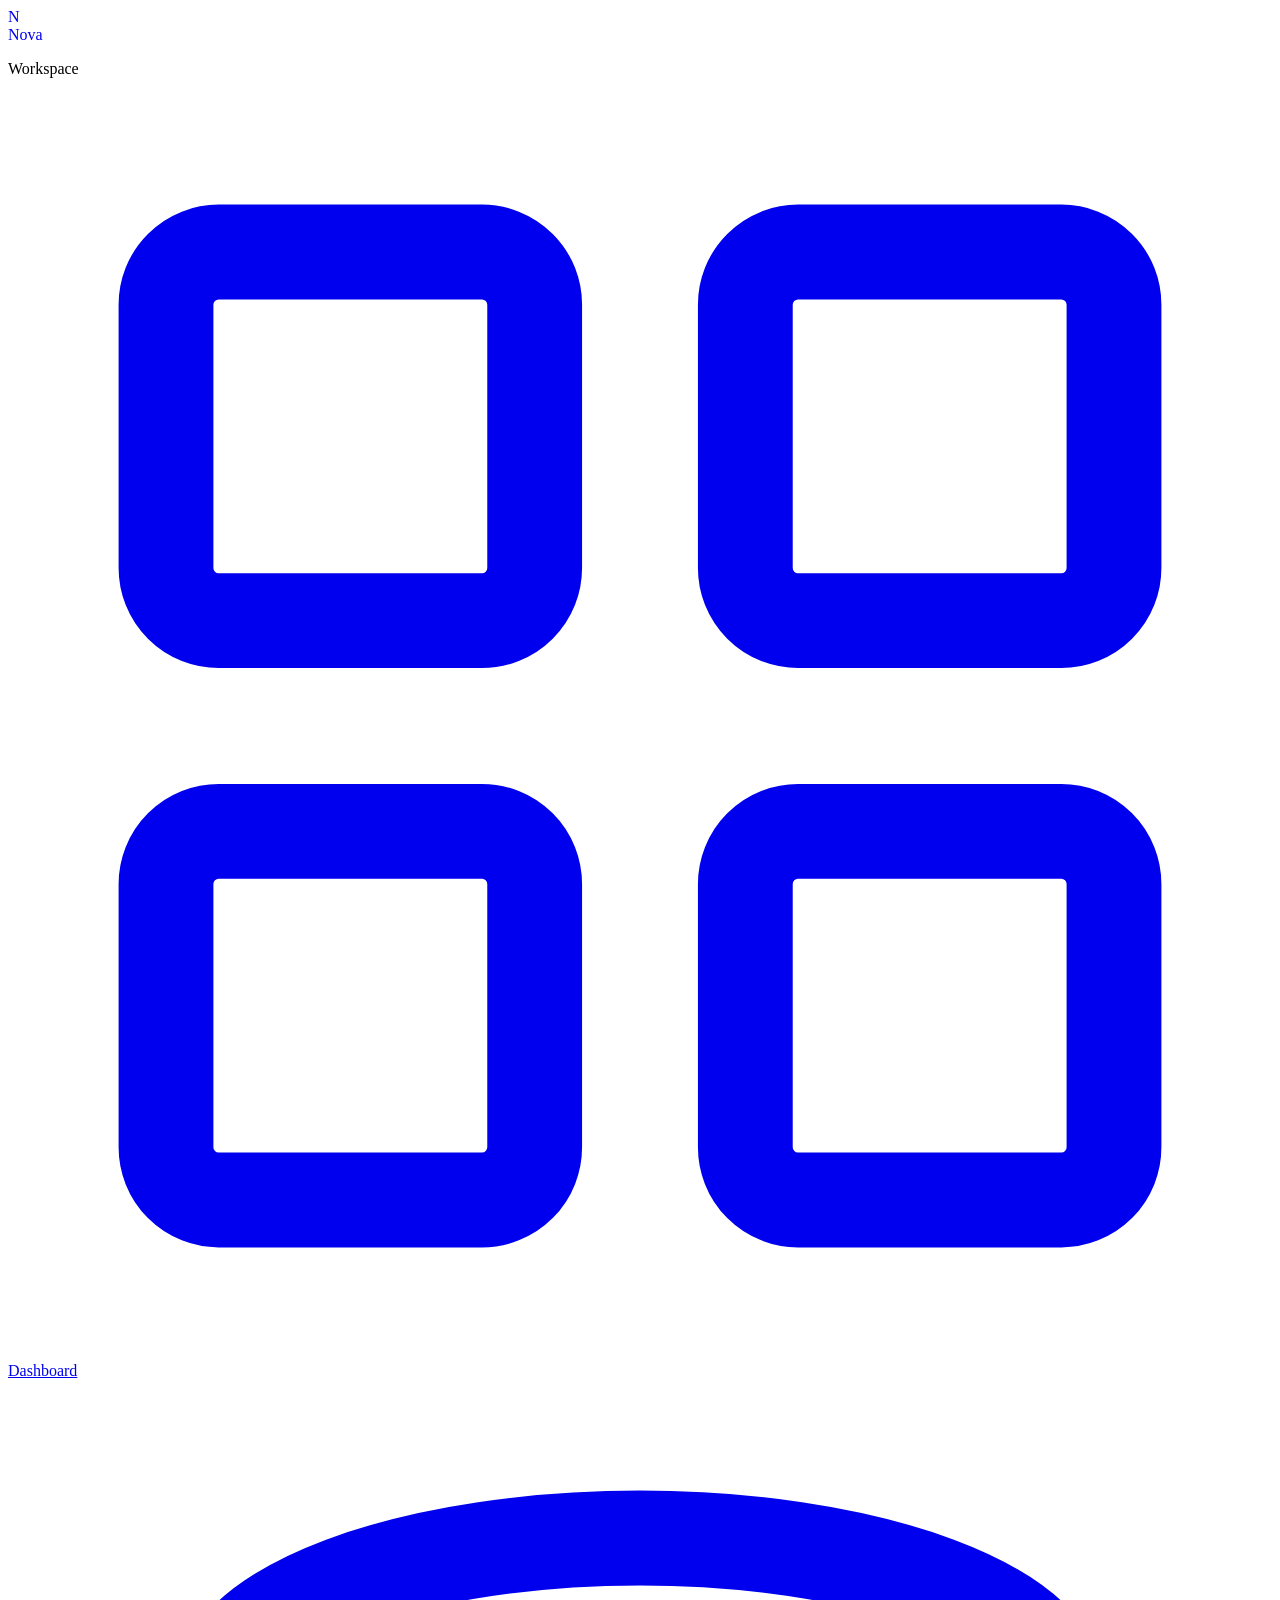
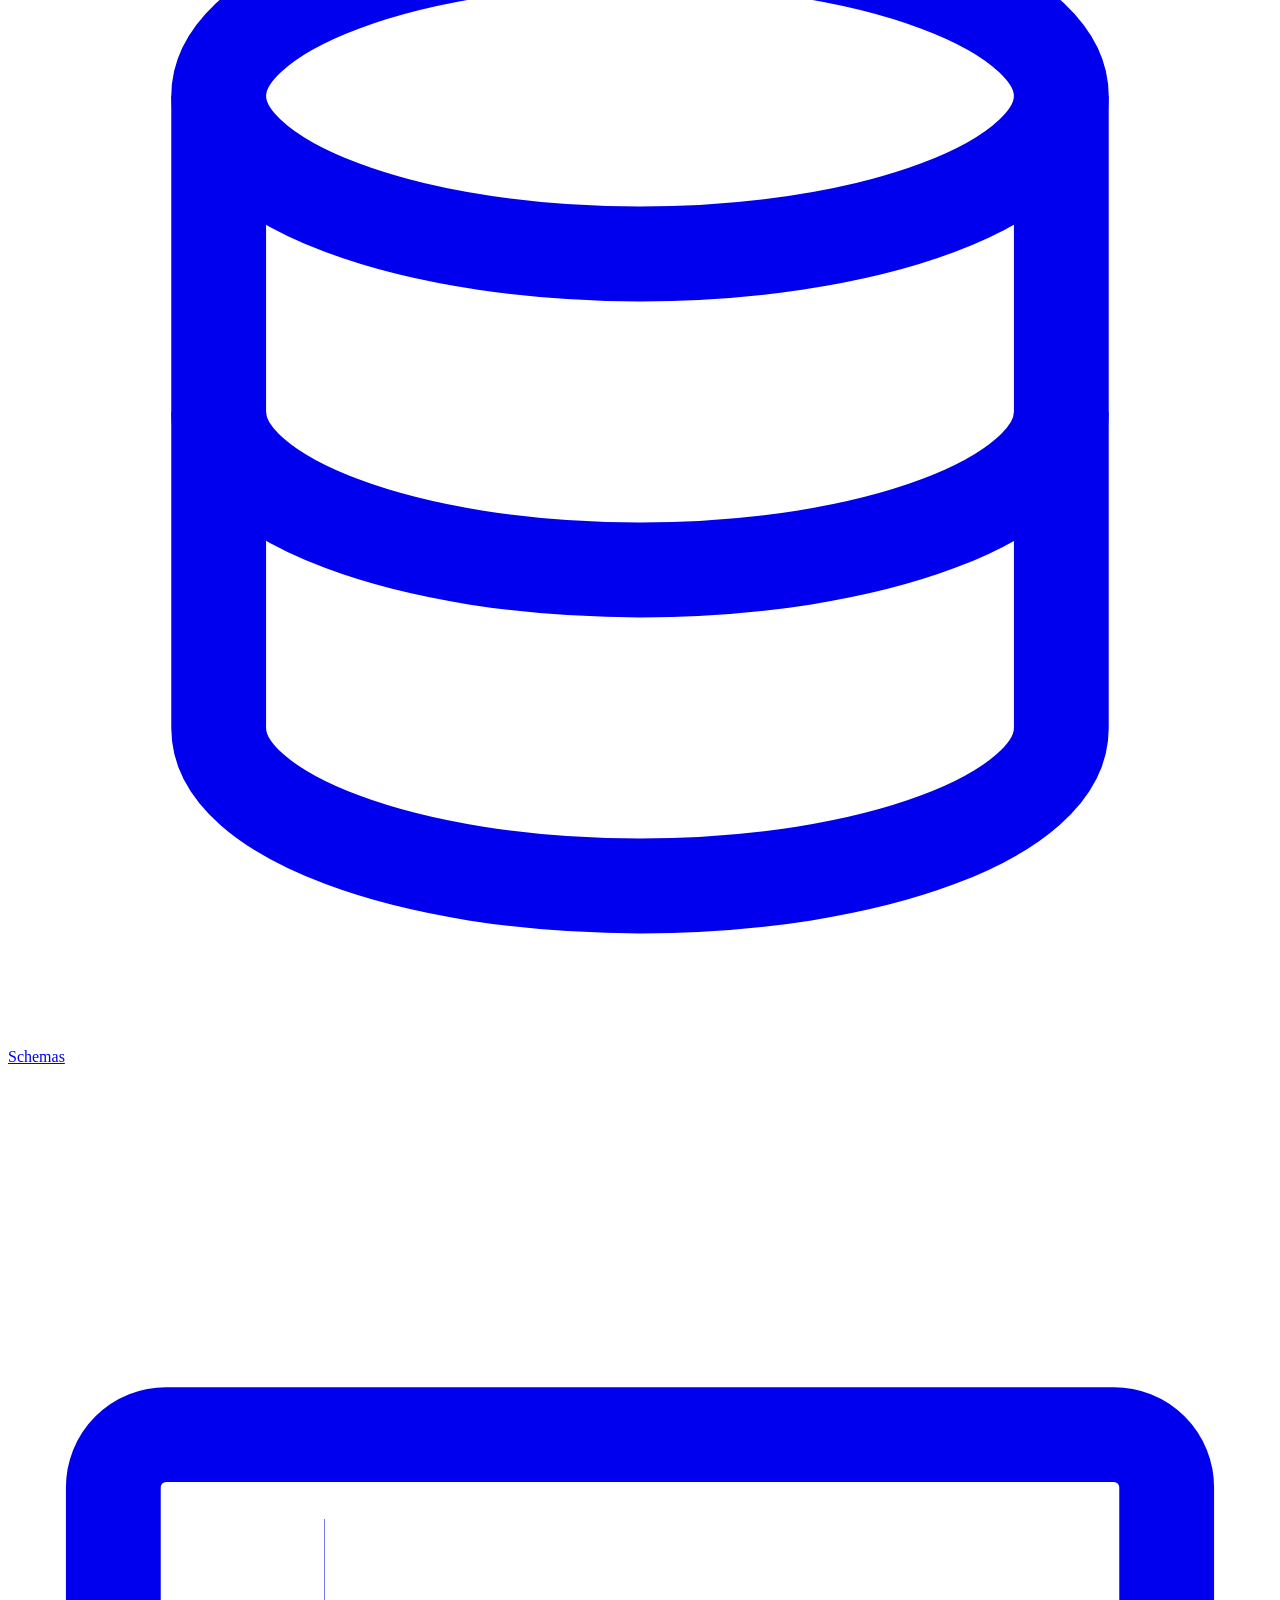
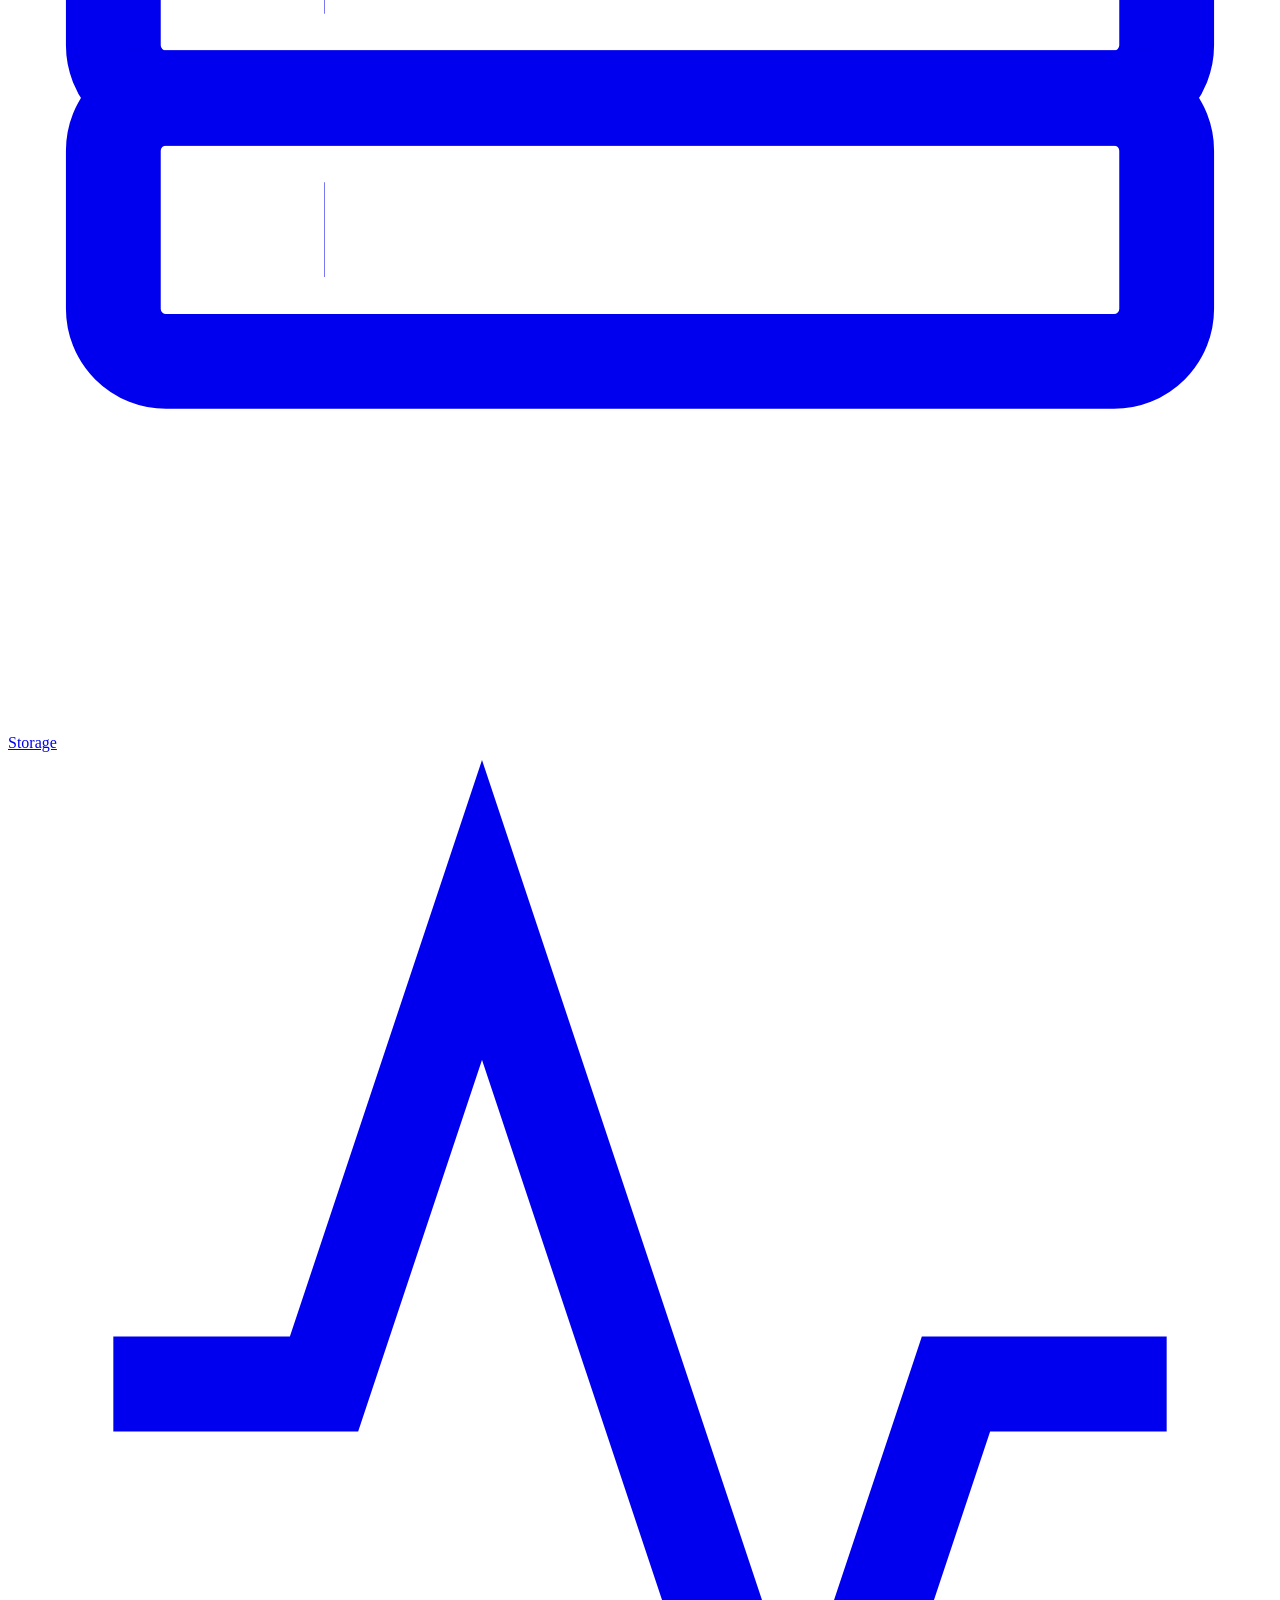
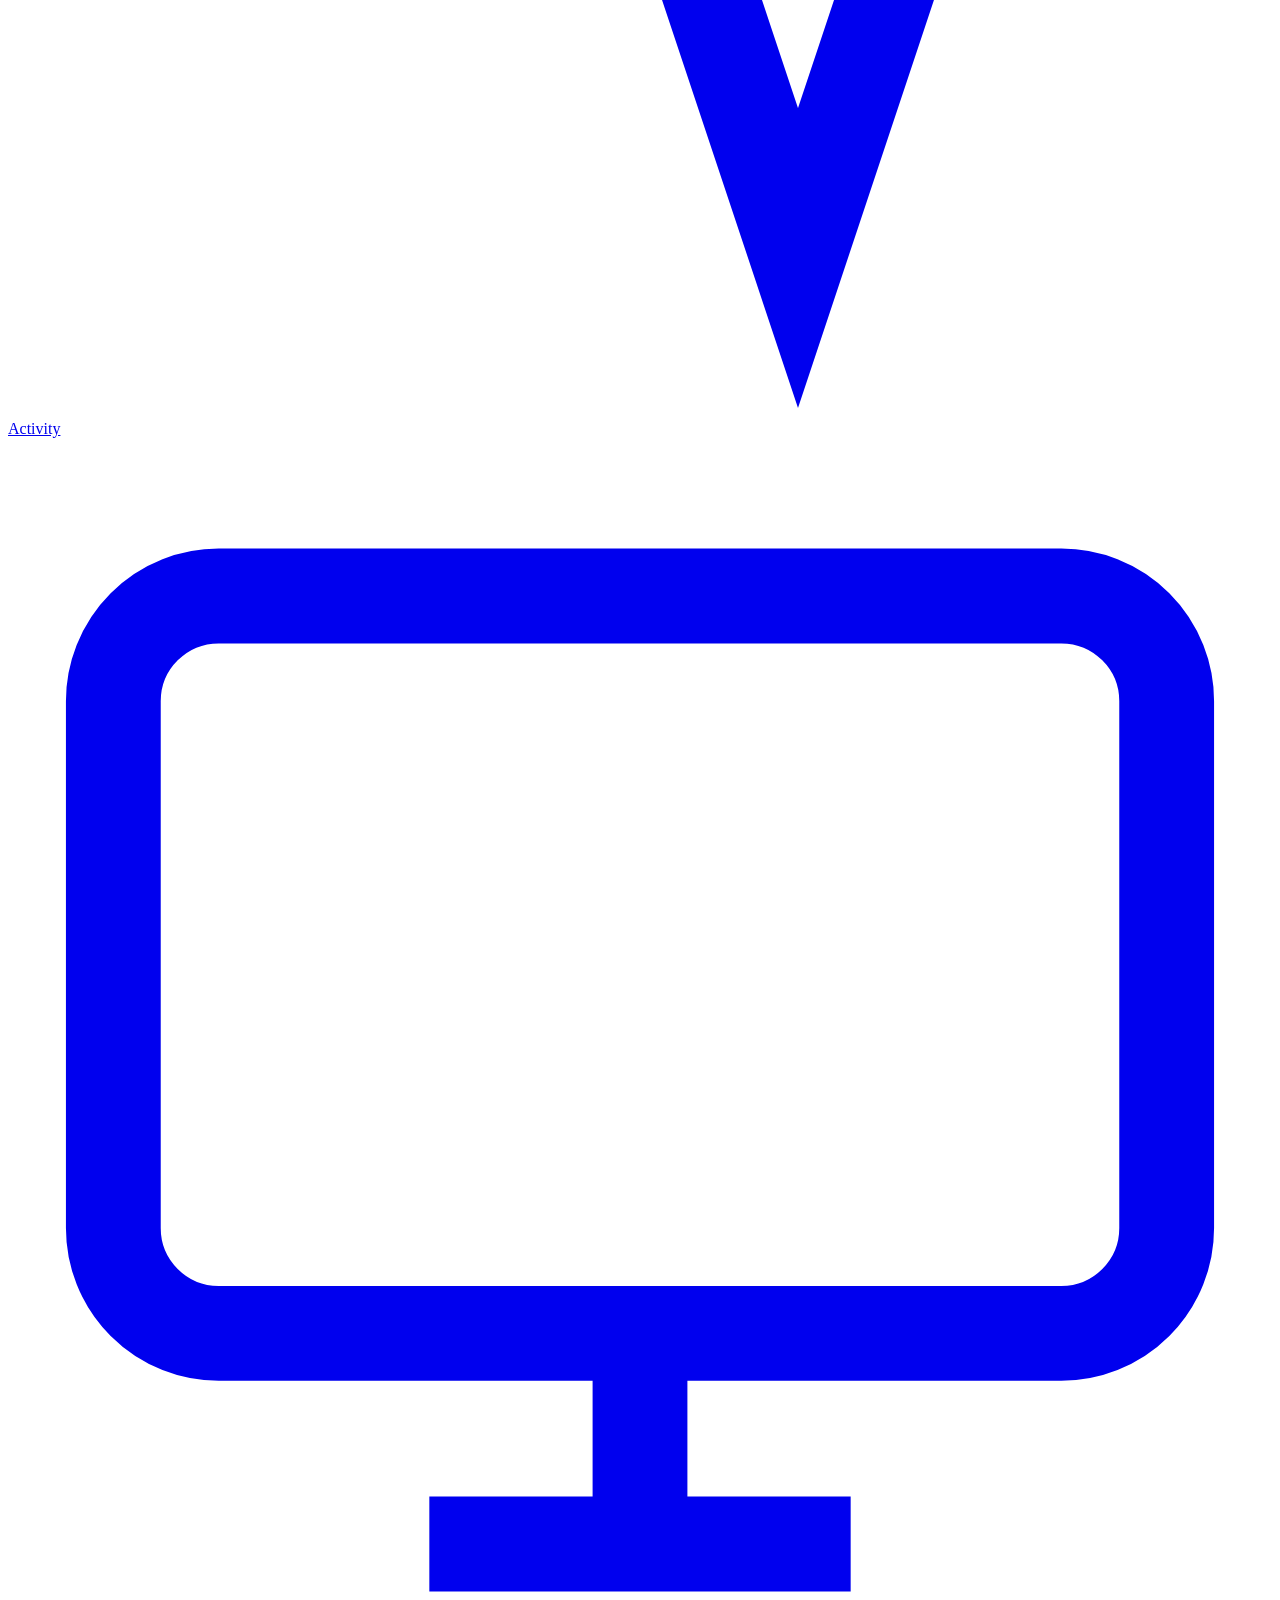
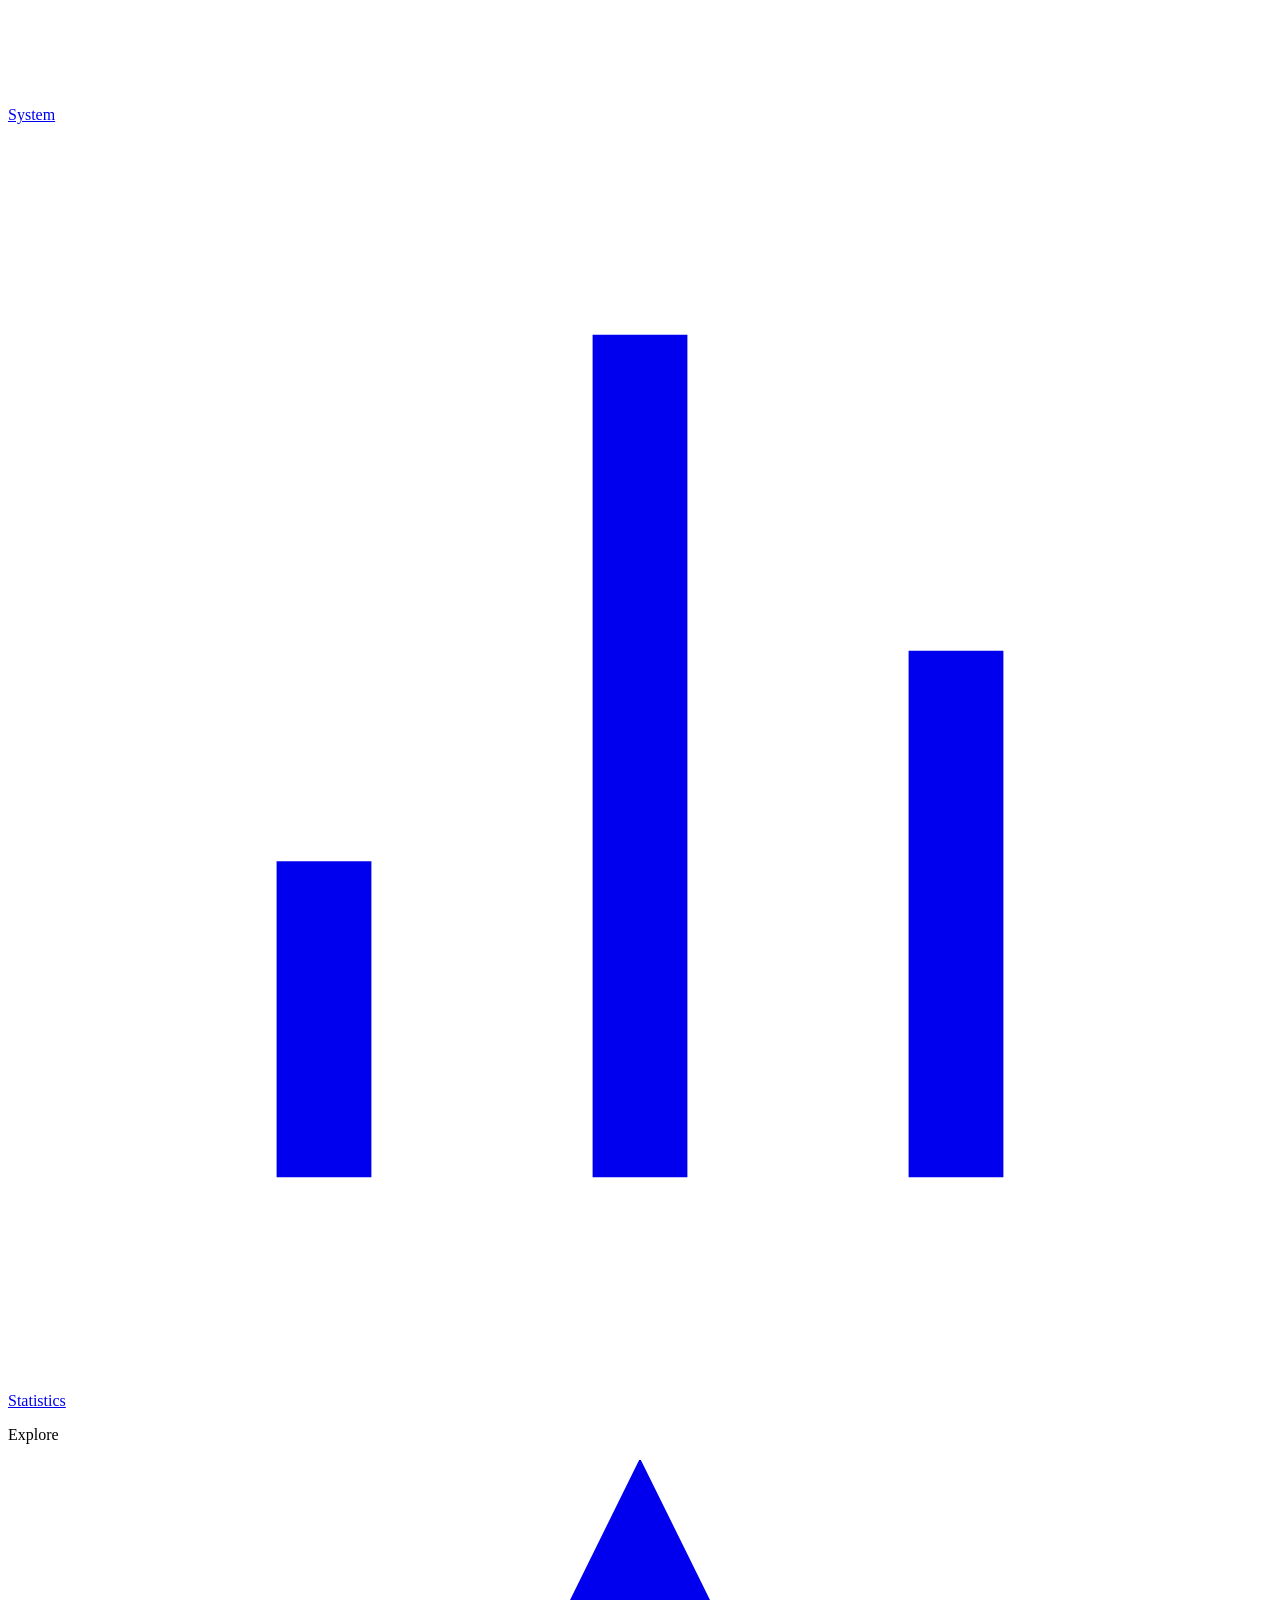
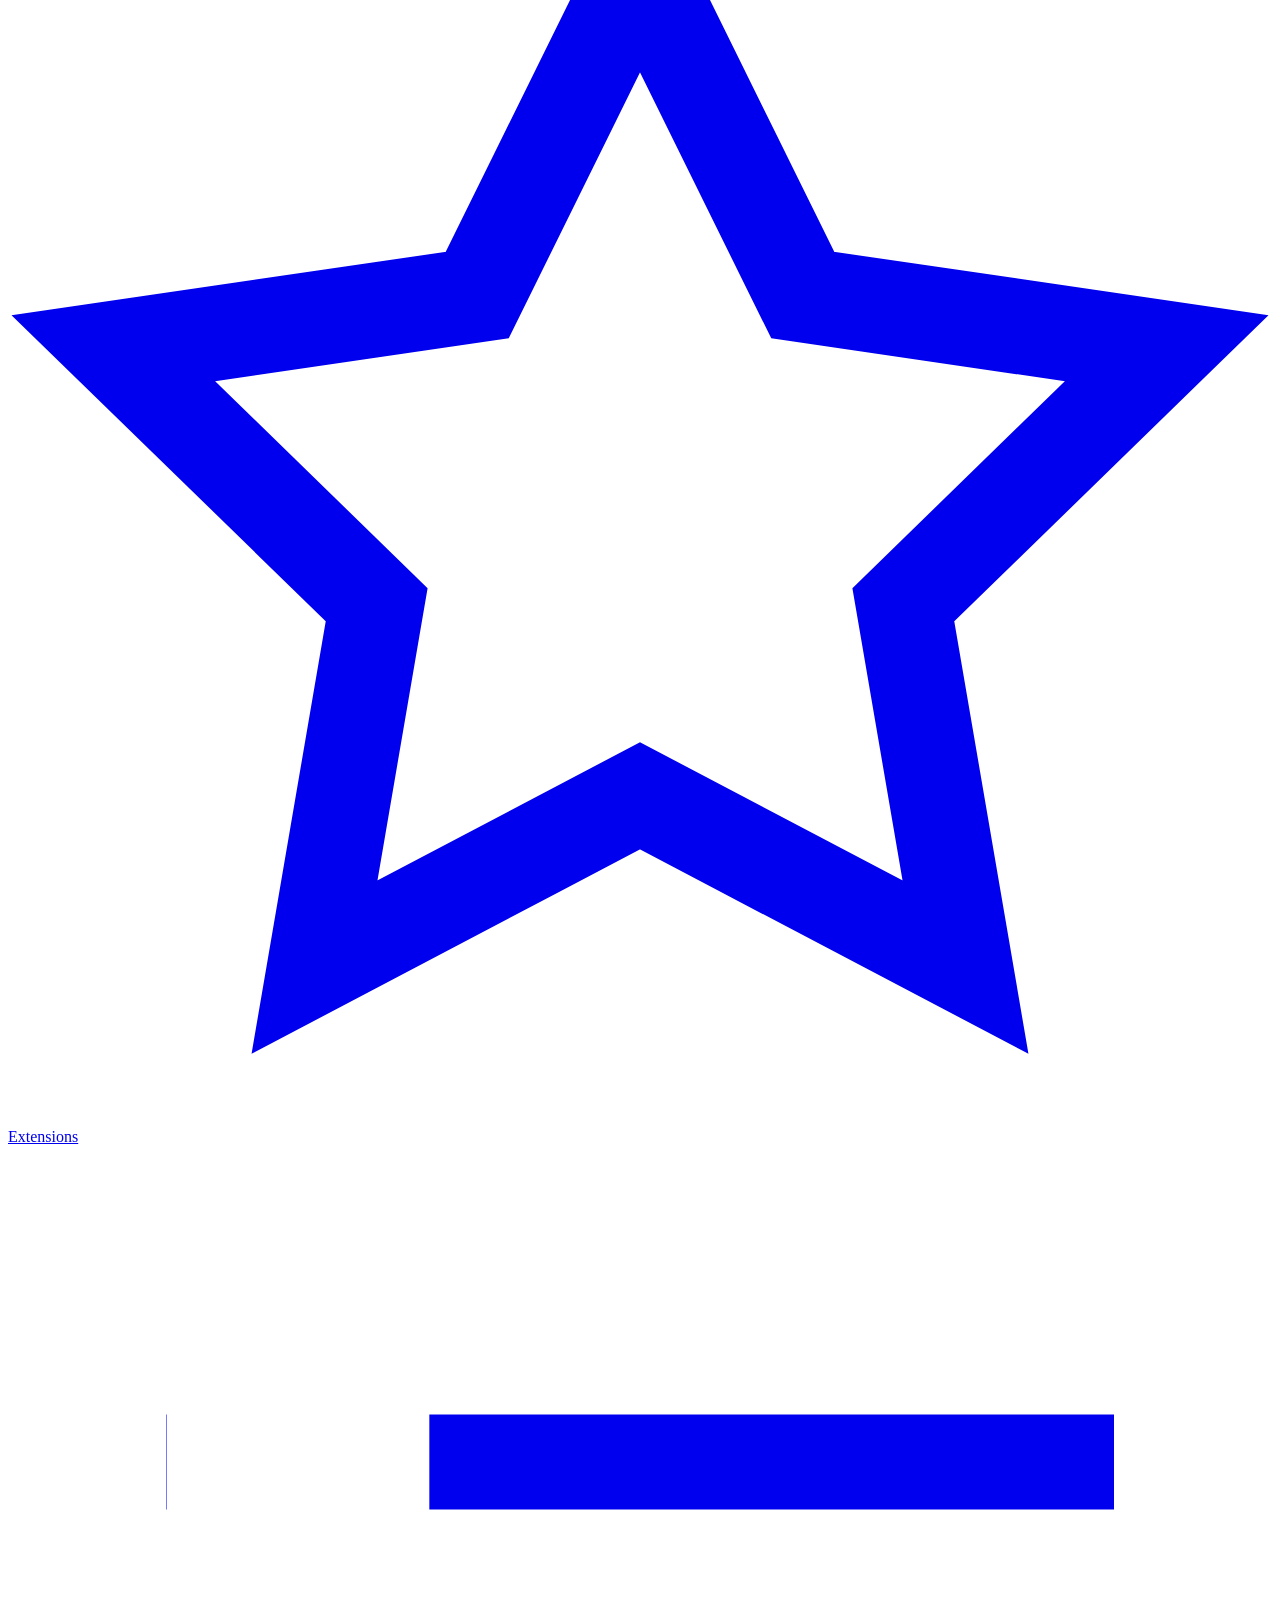
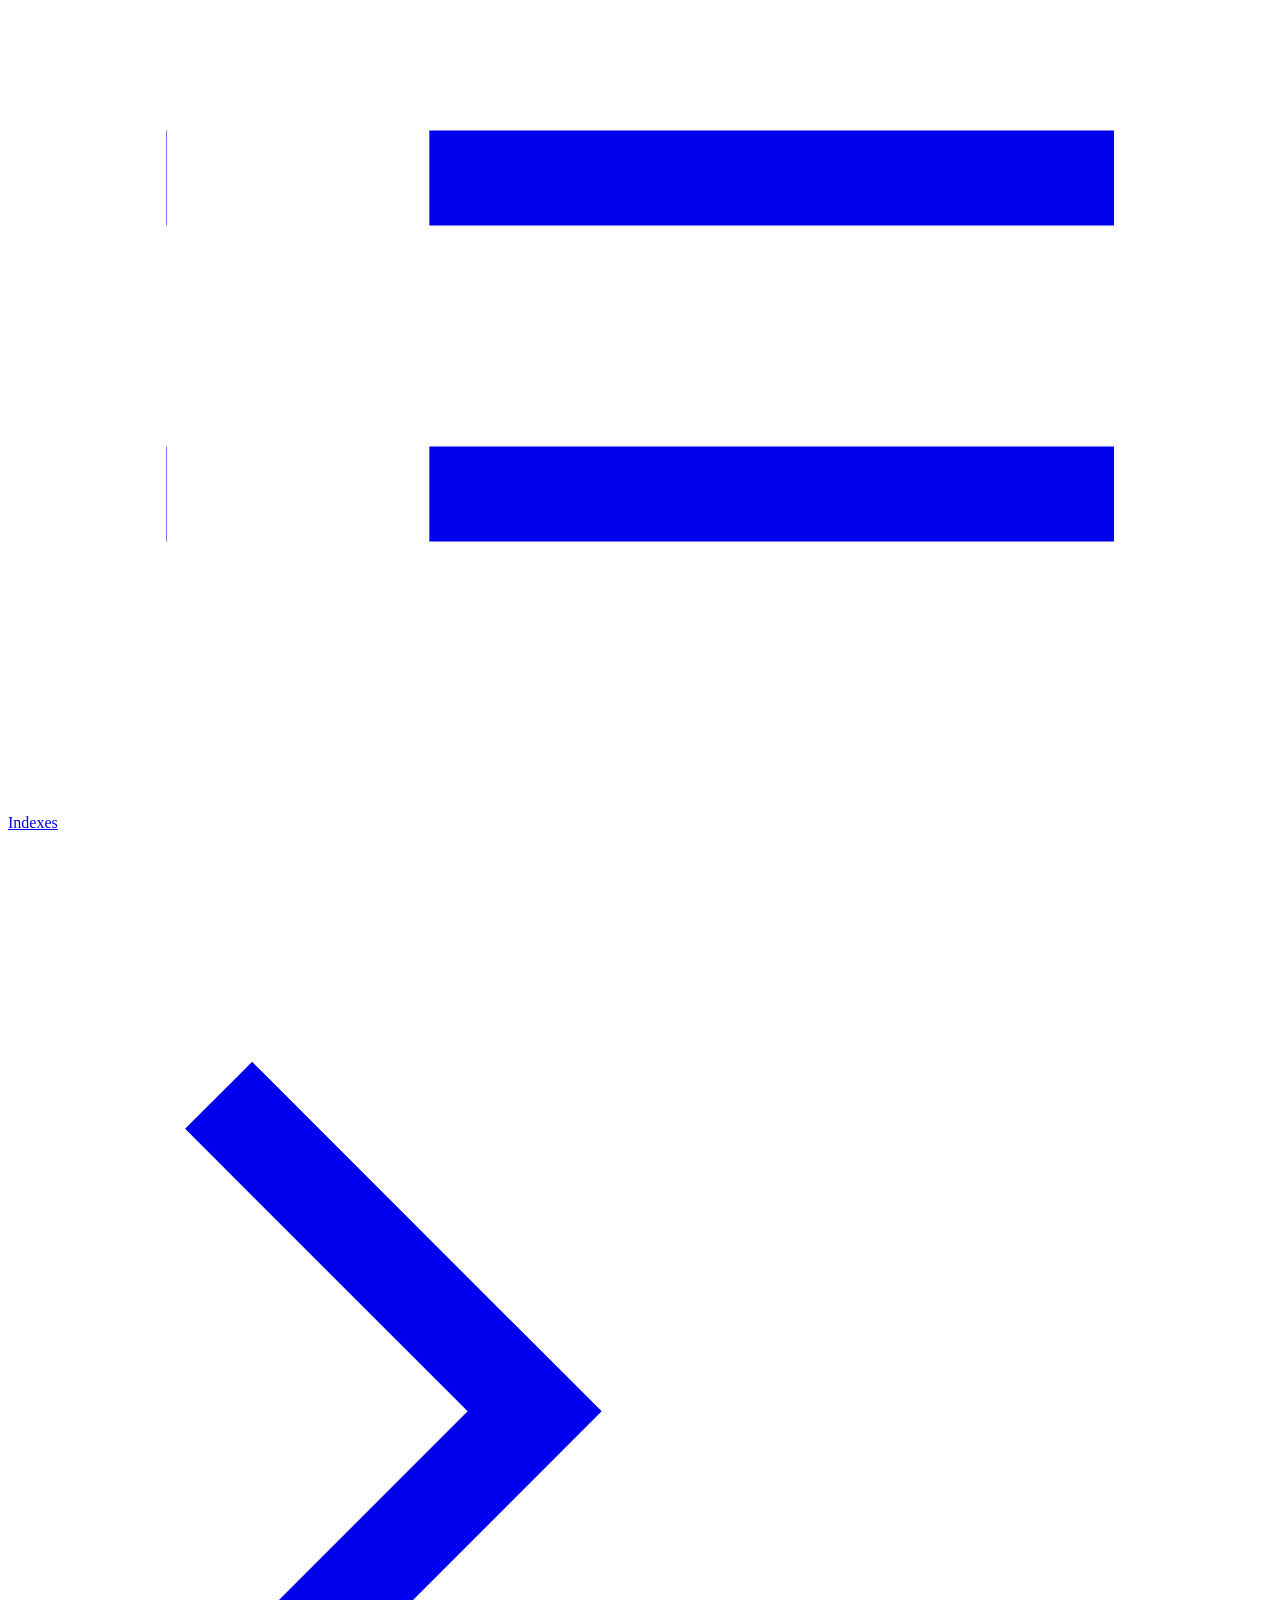
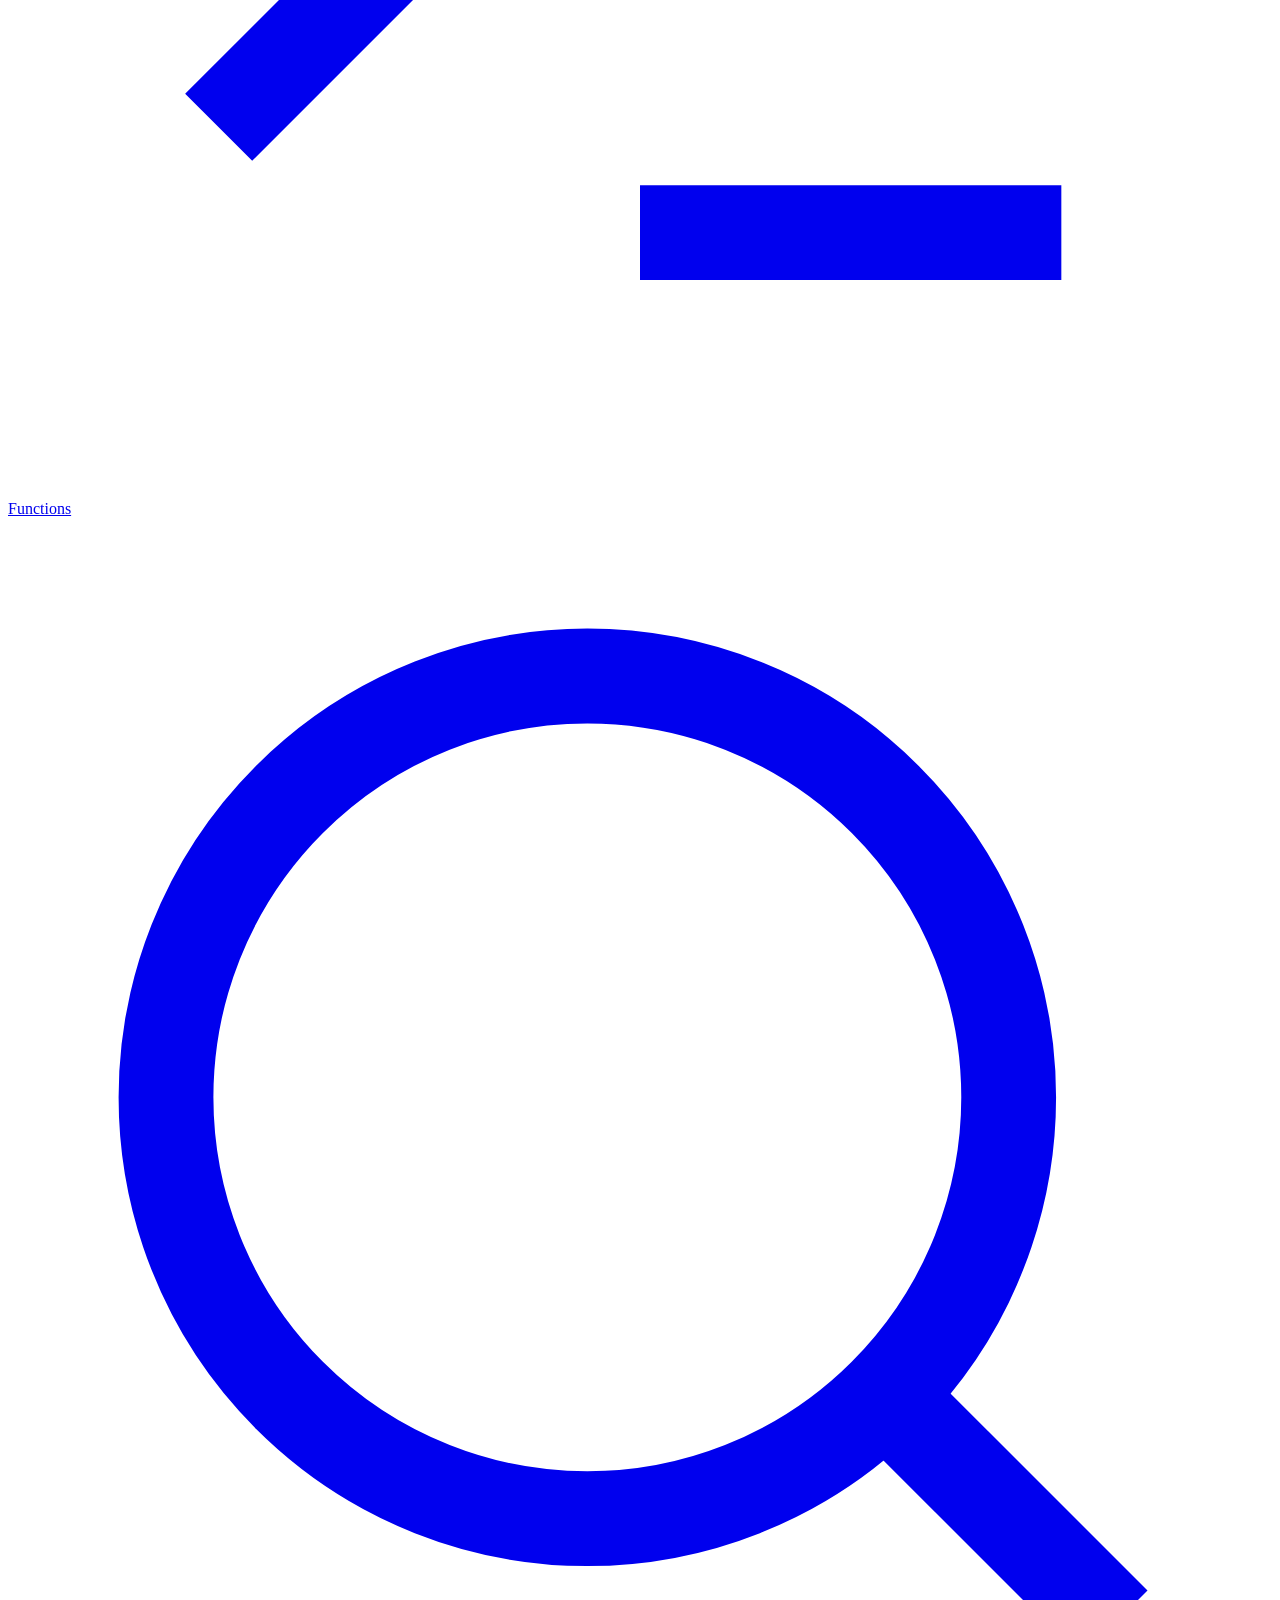
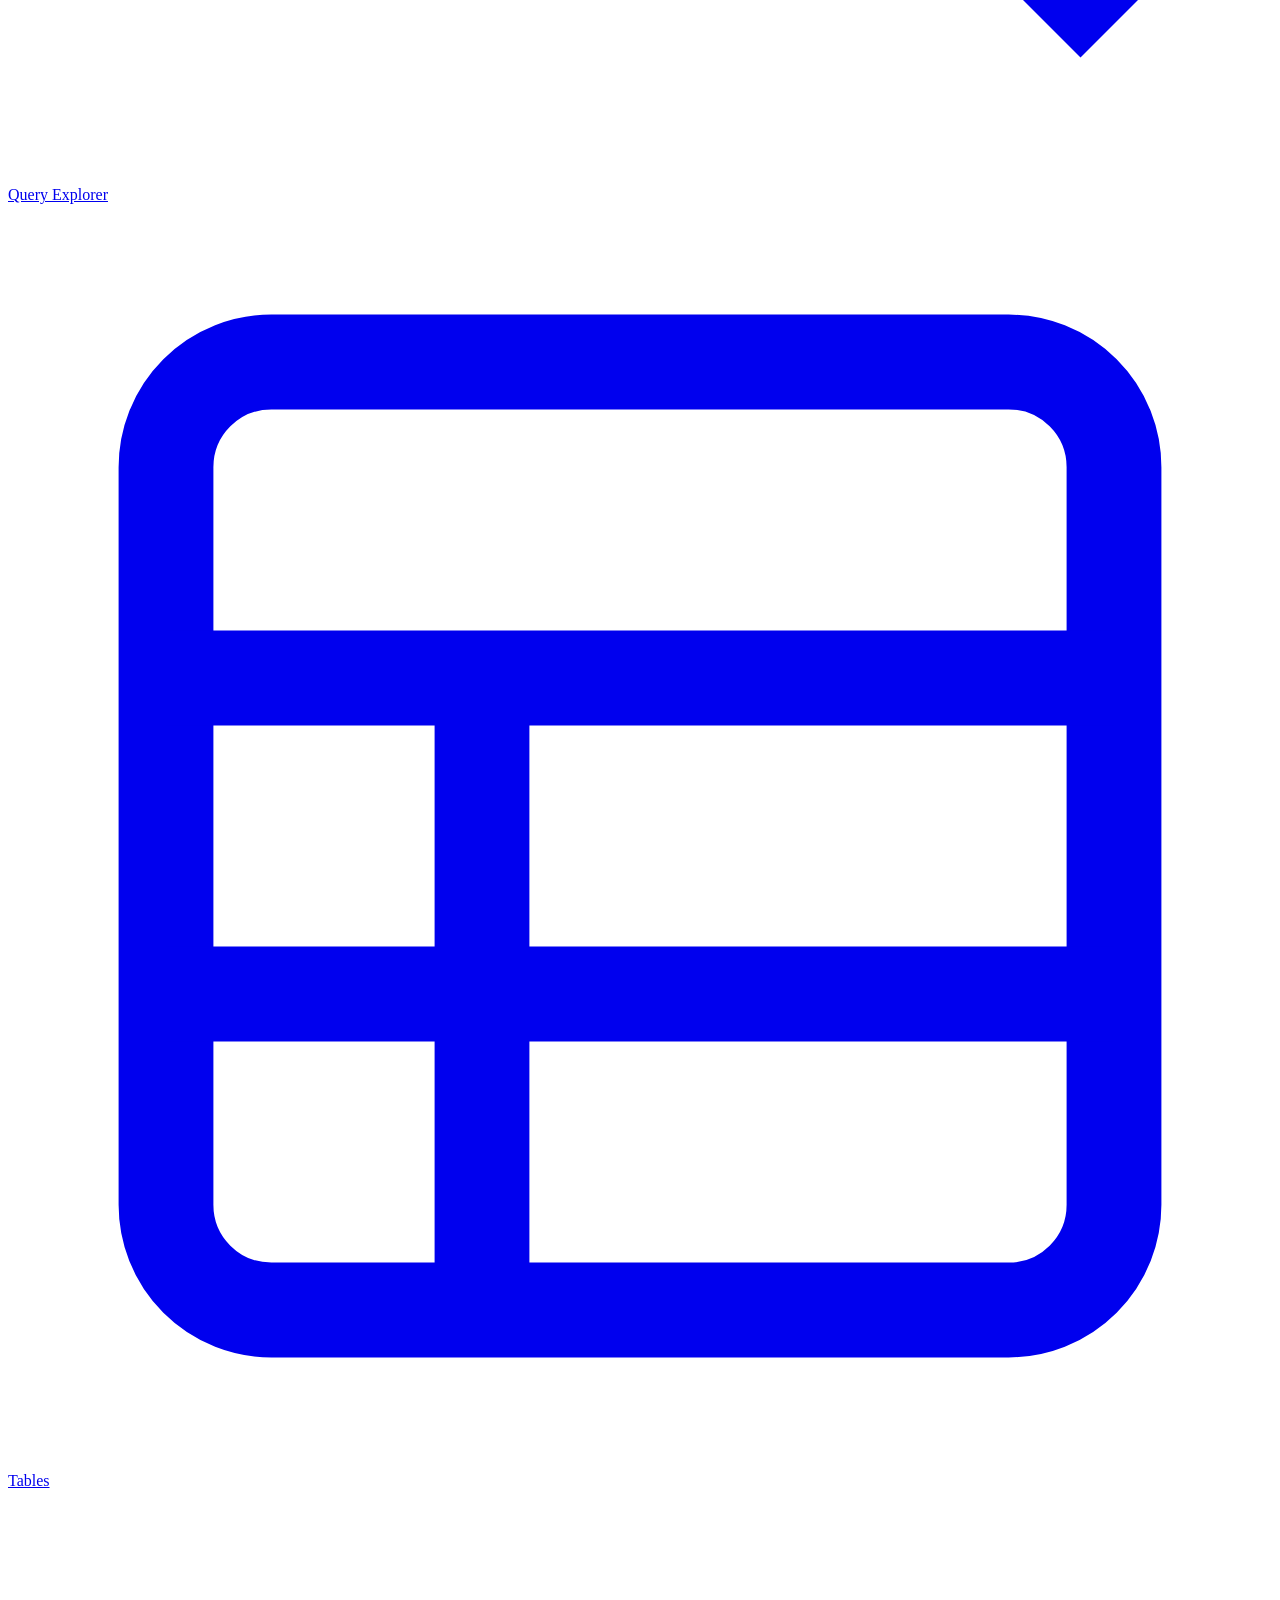
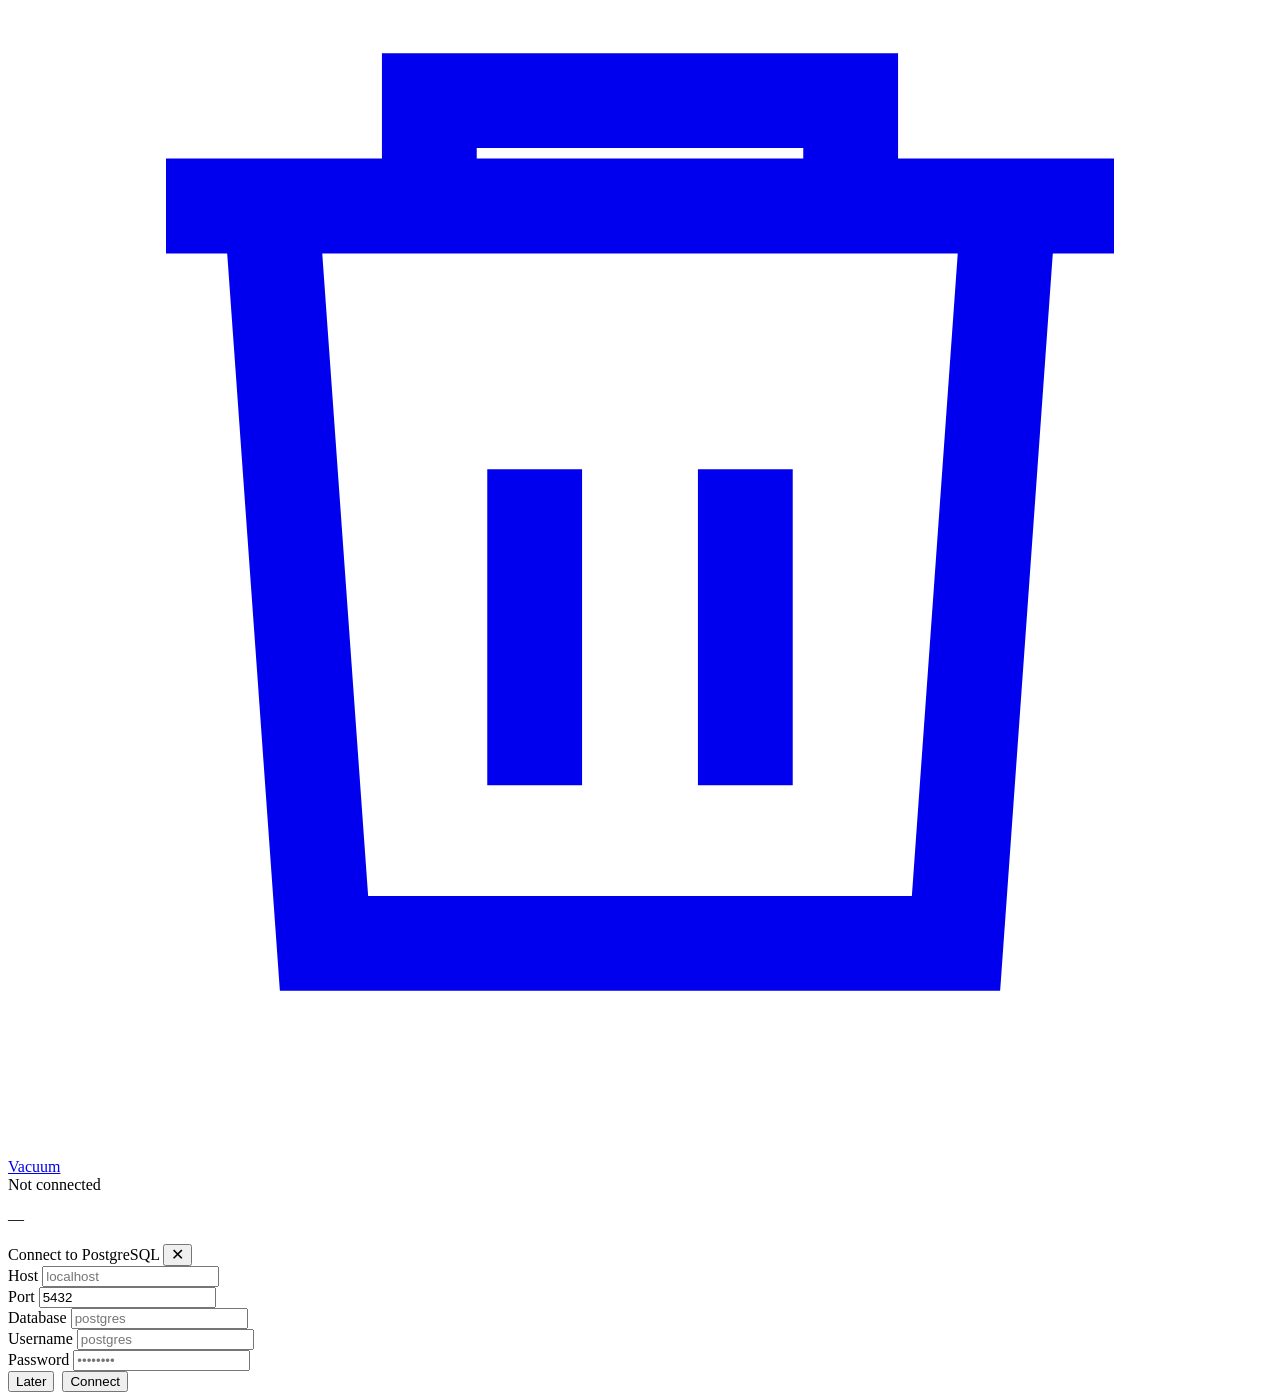
<file: src/main/resources/templates/fragments/layout.html>
<!DOCTYPE html>
<html xmlns:th="http://www.thymeleaf.org">

<!-- ══ FRAGMENT: sidebar ══════════════════════════════════════════════ -->
<aside th:fragment="sidebar" class="sidebar">
    <a href="/" class="sidebar-logo" style="text-decoration:none">
        <div class="logo-icon">N</div>
        <span class="logo-name">Nova</span>
    </a>
    <nav class="sidebar-nav">
        <p class="nav-section-label">Workspace</p>
        <a href="/" class="nav-item" data-page="dashboard">
            <svg class="nav-icon" fill="none" stroke="currentColor" stroke-width="1.8" viewBox="0 0 24 24">
                <rect x="3" y="3" width="7" height="7" rx="1"/>
                <rect x="14" y="3" width="7" height="7" rx="1"/>
                <rect x="3" y="14" width="7" height="7" rx="1"/>
                <rect x="14" y="14" width="7" height="7" rx="1"/>
            </svg>
            Dashboard
        </a>
        <a href="/schemas" class="nav-item" data-page="schemas">
            <svg class="nav-icon" fill="none" stroke="currentColor" stroke-width="1.8" viewBox="0 0 24 24">
                <ellipse cx="12" cy="6" rx="8" ry="3"/>
                <path d="M4 6v6c0 1.657 3.582 3 8 3s8-1.343 8-3V6"/>
                <path d="M4 12v6c0 1.657 3.582 3 8 3s8-1.343 8-3v-6"/>
            </svg>
            Schemas
        </a>
        <a href="/storage" class="nav-item" data-page="storage">
            <svg class="nav-icon" fill="none" stroke="currentColor" stroke-width="1.8" viewBox="0 0 24 24">
                <rect x="2" y="7" width="20" height="5" rx="1"/>
                <path d="M2 12h20M6 9.5h.01M6 14.5h.01"/>
                <rect x="2" y="12" width="20" height="5" rx="1"/>
            </svg>
            Storage
        </a>
        <a href="/activity" class="nav-item" data-page="activity">
            <svg class="nav-icon" fill="none" stroke="currentColor" stroke-width="1.8" viewBox="0 0 24 24">
                <polyline points="22 12 18 12 15 21 9 3 6 12 2 12"/>
            </svg>
            Activity
        </a>
        <a href="/system" class="nav-item" data-page="system">
            <svg class="nav-icon" fill="none" stroke="currentColor" stroke-width="1.8" viewBox="0 0 24 24">
                <rect x="2" y="3" width="20" height="14" rx="2"/>
                <line x1="8" y1="21" x2="16" y2="21"/>
                <line x1="12" y1="17" x2="12" y2="21"/>
            </svg>
            System
        </a>
        <a href="/statistics" class="nav-item" data-page="statistics">
            <svg class="nav-icon" fill="none" stroke="currentColor" stroke-width="1.8" viewBox="0 0 24 24">
                <line x1="18" y1="20" x2="18" y2="10"/>
                <line x1="12" y1="20" x2="12" y2="4"/>
                <line x1="6" y1="20" x2="6" y2="14"/>
            </svg>
            Statistics
        </a>
        <p class="nav-section-label">Explore</p>
        <a href="/extensions" class="nav-item" data-page="extensions">
            <svg class="nav-icon" fill="none" stroke="currentColor" stroke-width="1.8" viewBox="0 0 24 24">
                <path d="M12 2l3.09 6.26L22 9.27l-5 4.87 1.18 6.88L12 17.77l-6.18 3.25L7 14.14 2 9.27l6.91-1.01L12 2z"/>
            </svg>
            Extensions
        </a>
        <a href="/indexes" class="nav-item" data-page="indexes">
            <svg class="nav-icon" fill="none" stroke="currentColor" stroke-width="1.8" viewBox="0 0 24 24">
                <line x1="8" y1="6" x2="21" y2="6"/>
                <line x1="8" y1="12" x2="21" y2="12"/>
                <line x1="8" y1="18" x2="21" y2="18"/>
                <line x1="3" y1="6" x2="3.01" y2="6"/>
                <line x1="3" y1="12" x2="3.01" y2="12"/>
                <line x1="3" y1="18" x2="3.01" y2="18"/>
            </svg>
            Indexes
        </a>
        <a href="/functions" class="nav-item" data-page="functions">
            <svg class="nav-icon" fill="none" stroke="currentColor" stroke-width="1.8" viewBox="0 0 24 24">
                <polyline points="4 17 10 11 4 5"/>
                <line x1="12" y1="19" x2="20" y2="19"/>
            </svg>
            Functions
        </a>
        <a href="/queries" class="nav-item" data-page="queries">
            <svg class="nav-icon" fill="none" stroke="currentColor" stroke-width="1.8" viewBox="0 0 24 24">
                <circle cx="11" cy="11" r="8"/>
                <line x1="21" y1="21" x2="16.65" y2="16.65"/>
            </svg>
            Query Explorer
        </a>
        <a href="/tables" class="nav-item" data-page="tables">
            <svg class="nav-icon" fill="none" stroke="currentColor" stroke-width="1.8" viewBox="0 0 24 24">
                <rect x="3" y="3" width="18" height="18" rx="2"/>
                <line x1="3" y1="9" x2="21" y2="9"/>
                <line x1="3" y1="15" x2="21" y2="15"/>
                <line x1="9" y1="9" x2="9" y2="21"/>
            </svg>
            Tables
        </a>
        <a href="/vacuum" class="nav-item" data-page="vacuum">
            <svg class="nav-icon" fill="none" stroke="currentColor" stroke-width="1.8" viewBox="0 0 24 24">
                <path d="M3 6h18"/>
                <path d="M8 6V4h8v2"/>
                <path d="M19 6l-1 14H6L5 6"/>
                <path d="M10 11v6"/>
                <path d="M14 11v6"/>
            </svg>
            Vacuum
        </a>
    </nav>
    <div class="sidebar-conn">
        <div class="conn-card">
            <div class="conn-status">
                <span class="status-dot disconnected" id="conn-status-dot"></span>
                <span id="conn-status-text">Not connected</span>
            </div>
            <p class="conn-host" id="conn-host-label">—</p>
        </div>
    </div>
</aside>

<!-- ══ FRAGMENT: connect-modal ════════════════════════════════════════ -->
<div th:fragment="connect-modal" id="connect-modal" class="modal-overlay">
    <div class="modal" style="max-width:500px">

        <!-- Welcome banner — shown only when auto-opened (not yet connected) -->
        <div id="connect-welcome-banner" style="
            display:none;
            background:linear-gradient(135deg,rgba(99,102,241,.14),rgba(129,140,248,.06));
            border-bottom:1px solid rgba(99,102,241,.2);
            padding:22px 22px 18px;
            text-align:center;
        ">
            <div style="
                display:inline-flex;align-items:center;justify-content:center;
                width:46px;height:46px;border-radius:12px;
                background:linear-gradient(135deg,#6366f1,#818cf8);
                box-shadow:0 0 24px rgba(99,102,241,.4);
                font-size:20px;font-weight:700;color:#fff;
                margin-bottom:11px;
            ">N
            </div>
            <h2 style="font-size:15px;font-weight:700;color:var(--text-primary);margin-bottom:6px">
                Welcome to Nova
            </h2>
            <p style="font-size:12px;color:var(--text-muted);line-height:1.65;max-width:340px;margin:0 auto">
                To get started, connect to your PostgreSQL database.<br/>
                Nova will then give you a full overview of schemas,<br/>storage, activity and more.
            </p>
        </div>

        <div class="modal-header">
            <span class="modal-title">Connect to PostgreSQL</span>
            <button type="button" class="btn btn-ghost btn-sm btn-icon" onclick="Nova.closeModal('connect-modal')"
                    style="font-size:16px;line-height:1">&#x2715;
            </button>
        </div>
        <form id="connect-form">
            <div class="modal-body">
                <div class="form-row">
                    <div class="form-group">
                        <label class="form-label">Host</label>
                        <input class="form-input" type="text" name="host" placeholder="localhost" required/>
                    </div>
                    <div class="form-group">
                        <label class="form-label">Port</label>
                        <input class="form-input" type="number" name="port" value="5432" required/>
                    </div>
                </div>
                <div class="form-group">
                    <label class="form-label">Database</label>
                    <input class="form-input" type="text" name="database" placeholder="postgres" required/>
                </div>
                <div class="form-row">
                    <div class="form-group">
                        <label class="form-label">Username</label>
                        <input class="form-input" type="text" name="username" placeholder="postgres" required/>
                    </div>
                    <div class="form-group">
                        <label class="form-label">Password</label>
                        <input class="form-input" type="password" name="password"
                               placeholder="&bull;&bull;&bull;&bull;&bull;&bull;&bull;&bull;"/>
                    </div>
                </div>
            </div>
            <div class="modal-footer" style="justify-content:space-between;align-items:center">
                <span id="connect-modal-hint" style="font-size:11px;color:var(--text-muted)"></span>
                <div style="display:flex;gap:8px">
                    <button type="button" class="btn btn-ghost" onclick="Nova.closeModal('connect-modal')">Later
                    </button>
                    <button type="submit" class="btn btn-primary">Connect</button>
                </div>
            </div>
        </form>
    </div>
</div>

</html>
</file>
